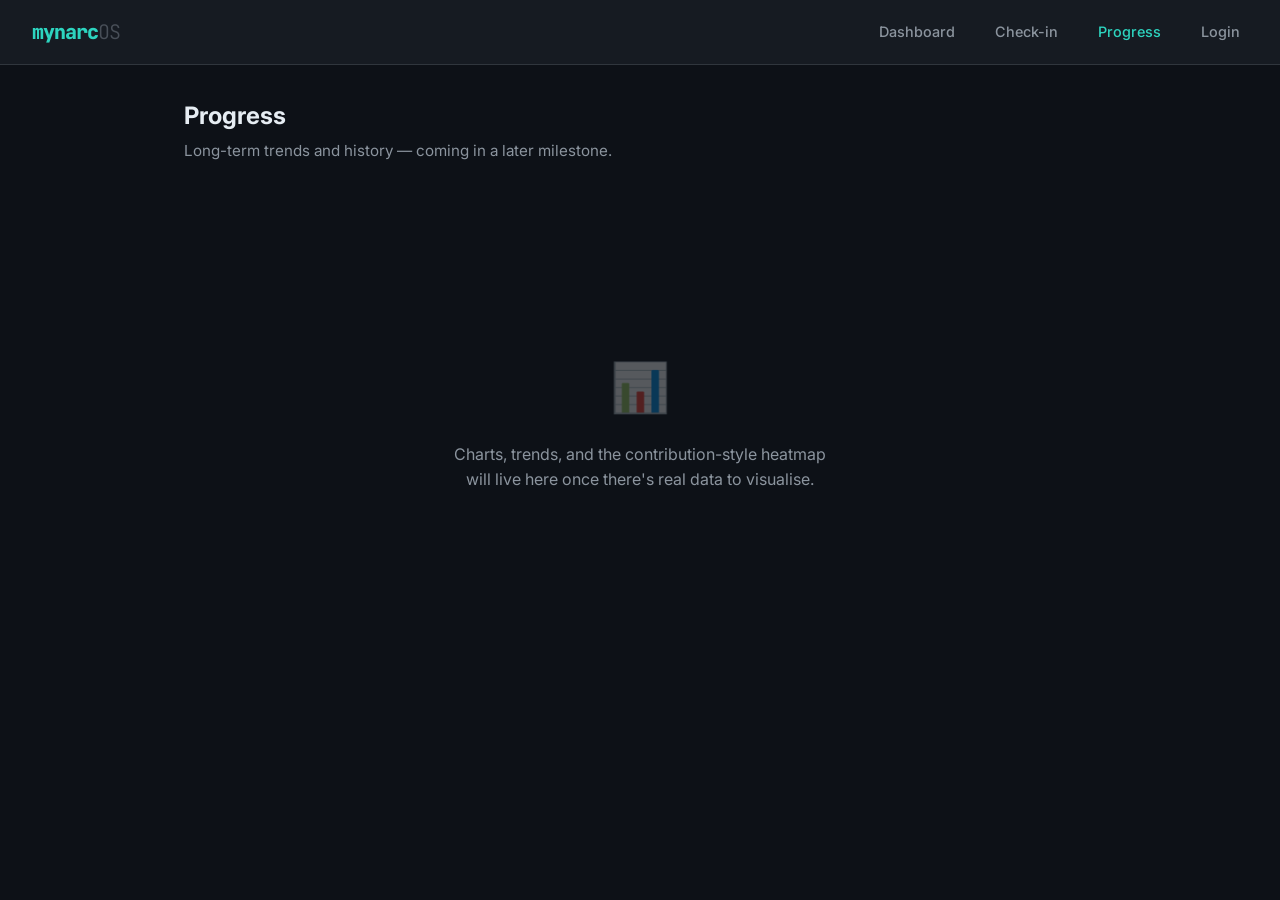
<file: progress.html>
<!DOCTYPE html>
<html lang="en">
<head>
    <meta charset="UTF-8">
    <meta name="viewport" content="width=device-width, initial-scale=1.0">
    <title>mynarcOS — Progress</title>
    <link rel="stylesheet" href="css/style.css">
    <link href="https://fonts.googleapis.com/css2?family=JetBrains+Mono:wght@300;400;600;800&family=Inter:wght@300;400;600&display=swap" rel="stylesheet">
</head>
<body>

    <!-- ===== Shared Navigation ===== -->
    <nav class="nav">
        <span class="nav-logo">mynarc<span>OS</span></span>
        <ul class="nav-links">
            <li><a href="index.html">Dashboard</a></li>
            <li><a href="check-in.html">Check-in</a></li>
            <li><a href="progress.html" class="active">Progress</a></li>
            <li><a href="auth.html">Login</a></li>
        </ul>
    </nav>

    <!-- ===== Progress (placeholder) ===== -->
    <main class="page">
        <h1 class="page-title">Progress</h1>
        <p class="page-subtitle">Long-term trends and history — coming in a later milestone.</p>

        <div class="empty-page">
            <span class="empty-page-icon">📊</span>
            <p class="empty-page-text">
                Charts, trends, and the contribution-style heatmap will live here
                once there's real data to visualise.
            </p>
        </div>
    </main>

</body>
</html>
</file>
<file: css/style.css>
/* ===== CSS Variables — define once, reuse everywhere ===== */
:root {
    /* Palette */
    --bg:             #0d1117;
    --bg-card:        #161b22;
    --bg-card-hover:  #1c2333;
    --border:         #30363d;
    --text:           #e6edf3;
    --text-muted:     #8b949e;
    --text-dim:       #484f58;

    /* Accent — teal, matches the mynarcOS wordmark */
    --accent:         #2dd4bf;
    --accent-dim:     #134e4a;
    --accent-glow:    0 0 12px rgba(45, 212, 191, 0.25);

    /* Spacing scale */
    --space-xs: 4px;
    --space-sm: 8px;
    --space-md: 16px;
    --space-lg: 24px;
    --space-xl: 32px;
    --space-2xl: 48px;

    /* Type */
    --font: 'Inter', system-ui, -apple-system, 'Segoe UI', Roboto, sans-serif;
    --font-mono: 'JetBrains Mono', 'SF Mono', 'Fira Code', 'Cascadia Code', monospace;
    --radius: 8px;
}

/* ===== Reset ===== */
*,
*::before,
*::after {
    box-sizing: border-box;
    margin: 0;
    padding: 0;
}

html {
    font-size: 16px;
    -webkit-font-smoothing: antialiased;
}

body {
    font-family: var(--font);
    background: var(--bg);
    color: var(--text);
    line-height: 1.6;
    min-height: 100vh;
}

a { color: var(--accent); text-decoration: none; }
a:hover { text-decoration: underline; }

/* ===== Shared Navigation ===== */
.nav {
    display: flex;
    align-items: center;
    justify-content: space-between;
    padding: var(--space-md) var(--space-xl);
    border-bottom: 1px solid var(--border);
    background: var(--bg-card);
    position: sticky;
    top: 0;
    z-index: 10;
}

.nav-logo {
    font-family: var(--font-mono);
    font-size: 1.25rem;
    font-weight: 800;
    color: var(--accent);
    letter-spacing: -1px;
    user-select: none;
}
.nav-logo span {
    color: var(--text-dim);
    font-weight: 300;
}

.nav-links {
    display: flex;
    gap: var(--space-lg);
    list-style: none;
}

.nav-links a {
    color: var(--text-muted);
    font-size: 0.9rem;
    font-weight: 500;
    padding: var(--space-xs) var(--space-sm);
    border-radius: 4px;
    transition: color 0.15s, background 0.15s;
}

.nav-links a:hover {
    color: var(--text);
    background: var(--bg-card-hover);
    text-decoration: none;
}

.nav-links a.active {
    color: var(--accent);
}

/* ===== Page layout ===== */
.page {
    max-width: 960px;
    margin: 0 auto;
    padding: var(--space-xl) var(--space-lg);
}

.page-title {
    font-size: 1.5rem;
    font-weight: 700;
    margin-bottom: var(--space-xs);
}

.page-subtitle {
    color: var(--text-muted);
    font-size: 0.95rem;
    margin-bottom: var(--space-xl);
}

/* ===== Dashboard card grid ===== */
.card-grid {
    display: grid;
    grid-template-columns: repeat(auto-fill, minmax(260px, 1fr));
    gap: var(--space-md);
    margin-bottom: var(--space-xl);
}

/* ===== Single reusable card pattern =====
   Every dashboard stat card shares this .card class.
   Only the content inside changes — no inline styles, no per-card overrides.
*/
.card {
    background: var(--bg-card);
    border: 1px solid var(--border);
    border-radius: var(--radius);
    padding: var(--space-lg);
    transition: border-color 0.15s, box-shadow 0.15s;
}

.card:hover {
    border-color: var(--accent);
    box-shadow: var(--accent-glow);
}

.card-header {
    display: flex;
    align-items: center;
    gap: var(--space-sm);
    margin-bottom: var(--space-md);
}

.card-icon {
    font-size: 1.2rem;
    width: 28px;
    height: 28px;
    display: flex;
    align-items: center;
    justify-content: center;
    border-radius: 6px;
    background: var(--accent-dim);
    color: var(--accent);
    flex-shrink: 0;
}

.card-title {
    font-size: 0.85rem;
    font-weight: 600;
    text-transform: uppercase;
    letter-spacing: 0.05em;
    color: var(--text-muted);
}

.card-value {
    font-size: 2rem;
    font-weight: 700;
    line-height: 1.2;
    margin-bottom: var(--space-xs);
}

.card-subtitle {
    font-size: 0.85rem;
    color: var(--text-muted);
    margin-bottom: var(--space-sm);
}

.card-tag {
    display: inline-block;
    font-size: 0.75rem;
    font-weight: 600;
    padding: 2px 8px;
    border-radius: 12px;
    background: var(--accent-dim);
    color: var(--accent);
}

/* ===== Empty state (inside cards) ===== */
.card-empty {
    display: flex;
    flex-direction: column;
    align-items: center;
    justify-content: center;
    min-height: 120px;
    color: var(--text-dim);
    text-align: center;
    gap: var(--space-sm);
}

.card-empty-icon {
    font-size: 2rem;
    opacity: 0.5;
}

.card-empty-text {
    font-size: 0.85rem;
}

/* ===== Section divider ===== */
.section-title {
    font-size: 1rem;
    font-weight: 600;
    margin-bottom: var(--space-md);
    padding-bottom: var(--space-sm);
    border-bottom: 1px solid var(--border);
}

/* ===== Journal feed (full-width below card grid) ===== */
.journal-feed {
    display: flex;
    flex-direction: column;
    gap: var(--space-md);
}

.journal-entry {
    background: var(--bg-card);
    border: 1px solid var(--border);
    border-radius: var(--radius);
    padding: var(--space-lg);
}

.journal-entry-date {
    font-size: 0.8rem;
    color: var(--text-dim);
    font-family: var(--font-mono);
    margin-bottom: var(--space-sm);
}

.journal-entry-body {
    font-size: 0.95rem;
    color: var(--text-muted);
    line-height: 1.7;
}

/* ===== Empty pages (check-in & progress) ===== */
.empty-page {
    display: flex;
    flex-direction: column;
    align-items: center;
    justify-content: center;
    min-height: 50vh;
    text-align: center;
    gap: var(--space-md);
}

.empty-page-icon {
    font-size: 3rem;
    opacity: 0.3;
}

.empty-page-text {
    color: var(--text-muted);
    max-width: 400px;
}

/* ===== [hidden] fix =====
   Classes like .banner, .auth-state, and .btn set display: flex/inline-flex.
   Those override the browser's [hidden] { display: none } because class
   selectors have higher specificity than attribute selectors in the UA sheet.
   This rule restores the correct behaviour: a hidden element stays hidden
   regardless of what its class says about display. */
.banner[hidden],
.auth-state[hidden],
.btn[hidden] {
    display: none;
}

/* ===== Auth page ===== */
.auth-card {
    max-width: 420px;
    margin: var(--space-2xl) auto;
    background: var(--bg-card);
    border: 1px solid var(--border);
    border-radius: var(--radius);
    padding: var(--space-xl);
}

.auth-form {
    display: flex;
    flex-direction: column;
    gap: var(--space-md);
}

/* ===== Shared form elements ===== */
.form-group {
    display: flex;
    flex-direction: column;
    gap: var(--space-xs);
}

.form-label {
    font-size: 0.85rem;
    font-weight: 600;
    color: var(--text-muted);
    text-transform: uppercase;
    letter-spacing: 0.05em;
}

.form-input {
    background: var(--bg);
    border: 1px solid var(--border);
    border-radius: 6px;
    padding: 10px 14px;
    color: var(--text);
    font-family: var(--font);
    font-size: 0.95rem;
    transition: border-color 0.15s;
}

.form-input:focus {
    outline: none;
    border-color: var(--accent);
    box-shadow: var(--accent-glow);
}

.form-input--date {
    max-width: 200px;
}

.form-input--textarea {
    resize: vertical;
    min-height: 80px;
}

/* Prevent browser autofill from painting a white/yellow background
   over the dark-theme input. -webkit-box-shadow with an inset spread
   is the most reliable way to override Chrome's autofill styles. */
.form-input:-webkit-autofill,
.form-input:-webkit-autofill:hover,
.form-input:-webkit-autofill:focus {
    -webkit-box-shadow: 0 0 0 30px var(--bg) inset !important;
    -webkit-text-fill-color: var(--text) !important;
    caret-color: var(--text);
}

/* ===== Buttons ===== */
.btn {
    display: inline-flex;
    align-items: center;
    justify-content: center;
    gap: var(--space-xs);
    padding: 10px 20px;
    border: none;
    border-radius: 6px;
    font-family: var(--font);
    font-size: 0.9rem;
    font-weight: 600;
    cursor: pointer;
    transition: background 0.15s, filter 0.15s, opacity 0.15s;
}

.btn:disabled {
    opacity: 0.4;
    cursor: not-allowed;
}

.btn--primary {
    background: var(--accent);
    color: var(--bg);
}

.btn--primary:hover:not(:disabled) {
    filter: brightness(1.1);
}

.btn--secondary {
    background: var(--bg-card-hover);
    color: var(--text-muted);
    border: 1px solid var(--border);
}

.btn--secondary:hover:not(:disabled) {
    color: var(--text);
    border-color: var(--text-muted);
}

.btn--sm {
    padding: 6px 12px;
    font-size: 0.8rem;
}

/* ===== Auth states ===== */
.auth-state {
    display: flex;
    flex-direction: column;
    align-items: center;
    text-align: center;
    gap: var(--space-sm);
    padding: var(--space-lg) 0;
}

.auth-state-icon {
    font-size: 2.5rem;
    margin-bottom: var(--space-sm);
}

.auth-state-title {
    font-size: 1.1rem;
    font-weight: 600;
}

.auth-state-body {
    color: var(--text-muted);
    font-size: 0.9rem;
    line-height: 1.6;
}

.auth-state-hint {
    color: var(--text-dim);
    font-size: 0.8rem;
}

/* ===== Banners (auth gate, errors, warnings) ===== */
.banner {
    display: flex;
    align-items: center;
    gap: var(--space-sm);
    padding: 12px 16px;
    border-radius: var(--radius);
    margin-bottom: var(--space-md);
    font-size: 0.9rem;
}

.banner-icon {
    flex-shrink: 0;
    font-size: 1.1rem;
}

.banner--info {
    background: var(--accent-dim);
    color: var(--accent);
    border: 1px solid var(--accent);
}

.banner--info a {
    color: var(--accent);
    text-decoration: underline;
}

.banner--error {
    background: rgba(248, 81, 73, 0.1);
    color: #f85149;
    border: 1px solid rgba(248, 81, 73, 0.3);
}

.banner--warning {
    background: rgba(210, 153, 34, 0.1);
    color: #d29922;
    border: 1px solid rgba(210, 153, 34, 0.3);
}

.banner .btn {
    margin-left: auto;
    flex-shrink: 0;
}

/* ===== Date picker row ===== */
.checkin-date-row {
    display: flex;
    align-items: center;
    gap: var(--space-md);
    margin-bottom: var(--space-lg);
    padding-bottom: var(--space-md);
    border-bottom: 1px solid var(--border);
}

/* ===== Check-in form ===== */
.checkin-form {
    display: flex;
    flex-direction: column;
    gap: var(--space-lg);
}

/* ===== Index group (fieldset) ===== */
.index-group {
    border: 1px solid var(--border);
    border-radius: var(--radius);
    padding: var(--space-lg);
    background: var(--bg-card);
}

.index-group-title {
    font-size: 0.85rem;
    font-weight: 600;
    text-transform: uppercase;
    letter-spacing: 0.05em;
    color: var(--text-muted);
    margin-bottom: var(--space-md);
    padding: 0;
}

/* ===== Productivity sub-groups ===== */
.index-subgroup {
    margin-bottom: var(--space-md);
}

.index-subgroup:last-child {
    margin-bottom: 0;
}

.index-subgroup-label {
    display: block;
    font-size: 0.8rem;
    font-weight: 600;
    color: var(--text-dim);
    text-transform: uppercase;
    letter-spacing: 0.05em;
    margin-bottom: var(--space-xs);
}

/* ===== Radio grid (1-5 scale with labels) ===== */
.radio-grid {
    display: flex;
    flex-wrap: wrap;
    gap: var(--space-sm);
}

.radio-option {
    display: flex;
    flex-direction: column;
    align-items: center;
    gap: 4px;
    cursor: pointer;
    padding: 8px 12px;
    border: 1px solid var(--border);
    border-radius: 6px;
    background: var(--bg);
    transition: border-color 0.15s, background 0.15s;
    min-width: 64px;
    flex: 1 0 auto;
}

.radio-option:hover {
    border-color: var(--text-dim);
}

.radio-option input[type="radio"] {
    position: absolute;
    opacity: 0;
    pointer-events: none;
}

.radio-option:has(input:checked) {
    border-color: var(--accent);
    background: var(--accent-dim);
}

.radio-num {
    font-family: var(--font-mono);
    font-size: 1rem;
    font-weight: 700;
    color: var(--text-muted);
}

.radio-option:has(input:checked) .radio-num {
    color: var(--accent);
}

.radio-label-text {
    font-size: 0.7rem;
    color: var(--text-dim);
    text-align: center;
    white-space: nowrap;
}

.radio-option:has(input:checked) .radio-label-text {
    color: var(--accent);
}

/* ===== Form actions bar ===== */
.checkin-actions {
    display: flex;
    gap: var(--space-sm);
}

/* ===== Summary view (read-only entry) ===== */
.checkin-summary {
    background: var(--bg-card);
    border: 1px solid var(--border);
    border-radius: var(--radius);
    padding: var(--space-lg);
}

.index-summary {
    display: flex;
    flex-direction: column;
    gap: var(--space-md);
    margin-bottom: var(--space-lg);
}

.index-summary-row {
    display: flex;
    justify-content: space-between;
    align-items: baseline;
    padding-bottom: var(--space-sm);
    border-bottom: 1px solid var(--border);
}

.index-summary-row:last-child {
    border-bottom: none;
}

.index-summary-label {
    font-size: 0.85rem;
    font-weight: 600;
    text-transform: uppercase;
    letter-spacing: 0.05em;
    color: var(--text-muted);
}

.index-summary-value {
    font-size: 0.95rem;
    color: var(--text);
    text-align: right;
}

.index-summary-row--empty .index-summary-value {
    color: var(--text-dim);
}

.index-summary-row--reflection .index-summary-value {
    max-width: 60%;
    text-align: right;
    line-height: 1.6;
}

/* ===== Responsive ===== */
@media (max-width: 640px) {
    .nav {
        flex-direction: column;
        gap: var(--space-sm);
        padding: var(--space-md);
    }

    .card-grid {
        grid-template-columns: 1fr;
    }

    .page {
        padding: var(--space-lg) var(--space-md);
    }

    .auth-card {
        margin: var(--space-lg) auto;
        padding: var(--space-lg);
    }

    .radio-option {
        min-width: 56px;
        padding: 6px 8px;
    }

    .radio-label-text {
        font-size: 0.65rem;
    }

    .radio-num {
        font-size: 0.9rem;
    }

    .checkin-date-row {
        flex-direction: column;
        align-items: flex-start;
    }

    .index-summary-row {
        flex-direction: column;
        gap: var(--space-xs);
    }

    .index-summary-value {
        text-align: left;
    }

    .index-summary-row--reflection .index-summary-value {
        max-width: 100%;
    }
}
</file>
